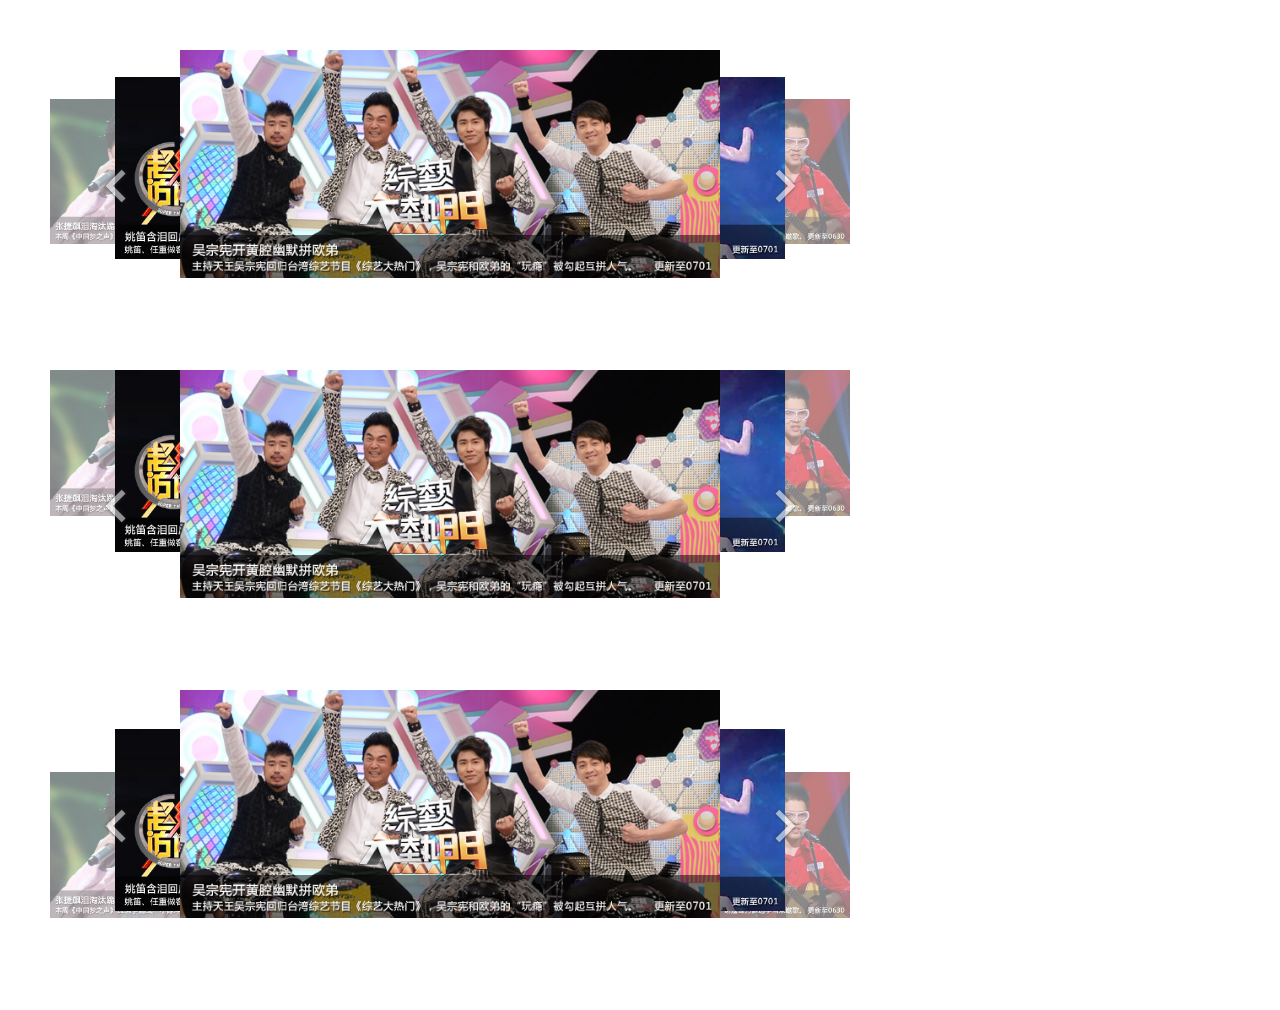
<file: Carousel-poster/index.html>
<!DOCTYPE html>
<html lang="zh-CN">
<head>
	<meta charset="UTF-8">
	<title>旋转木马</title>
	<link rel="stylesheet" href="css/main.css">
	<link rel="stylesheet" href="css/carousel.css">
	<script type="text/javascript" src="js/jquery-min.js"></script>
</head>
<body>
 <!-- 旋转木马结构： -->
  <div class="J_Poster poster-main" data-setting='{
                                                  "width" : 800,
                                                  "height" : 270,
                                                  "posterWidth" : 540,
                                                  "posterHeight" : 270,
                                                  "verticalAlign" : "middle",
                                                  "scale" : 0.8,
                                                  "speed" : 600,
                                                  "autoPlay" : true,
                                                  "delay" : 2000
                                                  }'>
    <div class="poster-btn poster-prev-btn"> </div>
  	<ul class="poster-list">
  		<li class="poster-item"><a href="#"><img src="img/1.jpg" width="100%"></a></li>
  		<li class="poster-item"><a href="#"><img src="img/2.jpg" width="100%"></a></li>
      <li class="poster-item"><a href="#"><img src="img/3.jpg" width="100%"></a></li>
      <li class="poster-item"><a href="#"><img src="img/4.jpg" width="100%"></a></li>
      <li class="poster-item"><a href="#"><img src="img/5.jpg" width="100%"></a></li>
  	</ul>
  	 <div class="poster-btn poster-next-btn"> </div>
  </div>

  <div class="J_Poster poster-main" data-setting='{
                                                  "width" : 800,
                                                  "height" : 270,
                                                  "posterWidth" : 540,
                                                  "posterHeight" : 270,
                                                  "verticalAlign" : "top",
                                                  "scale" : 0.8,
                                                  "speed" : 600,
                                                  "autoPlay" : true,
                                                  "delay" : 2000
                                                  }'>
    <div class="poster-btn poster-prev-btn"> </div>
    <ul class="poster-list">
      <li class="poster-item"><a href="#"><img src="img/1.jpg" width="100%"></a></li>
      <li class="poster-item"><a href="#"><img src="img/2.jpg" width="100%"></a></li>
      <li class="poster-item"><a href="#"><img src="img/3.jpg" width="100%"></a></li>
      <li class="poster-item"><a href="#"><img src="img/4.jpg" width="100%"></a></li>
      <li class="poster-item"><a href="#"><img src="img/5.jpg" width="100%"></a></li>
    </ul>
     <div class="poster-btn poster-next-btn"> </div>
  </div>

  <div class="J_Poster poster-main" data-setting='{
                                                  "width" : 800,
                                                  "height" : 270,
                                                  "posterWidth" : 540,
                                                  "posterHeight" : 270,
                                                  "verticalAlign" : "bottom",
                                                  "scale" : 0.8,
                                                  "speed" : 600,
                                                  "autoPlay" : true,
                                                  "delay" : 2000
                                                  }'>
    <div class="poster-btn poster-prev-btn"> </div>
    <ul class="poster-list">
      <li class="poster-item"><a href="#"><img src="img/1.jpg" width="100%"></a></li>
      <li class="poster-item"><a href="#"><img src="img/2.jpg" width="100%"></a></li>
      <li class="poster-item"><a href="#"><img src="img/3.jpg" width="100%"></a></li>
      <li class="poster-item"><a href="#"><img src="img/4.jpg" width="100%"></a></li>
      <li class="poster-item"><a href="#"><img src="img/5.jpg" width="100%"></a></li>
    </ul>
     <div class="poster-btn poster-next-btn"> </div>
  </div>

	<!-- 旋转木马jq -->
  <script>
    $(function() {
      //   var carousel = new Carousel($(".J_Poster").eq(0));
     
      //初始化所有的幻灯片
      Carousel.init($(".J_Poster"));
    });
  </script>

  <script src="js/carousel.js"></script>
</body>
</html>
</file>
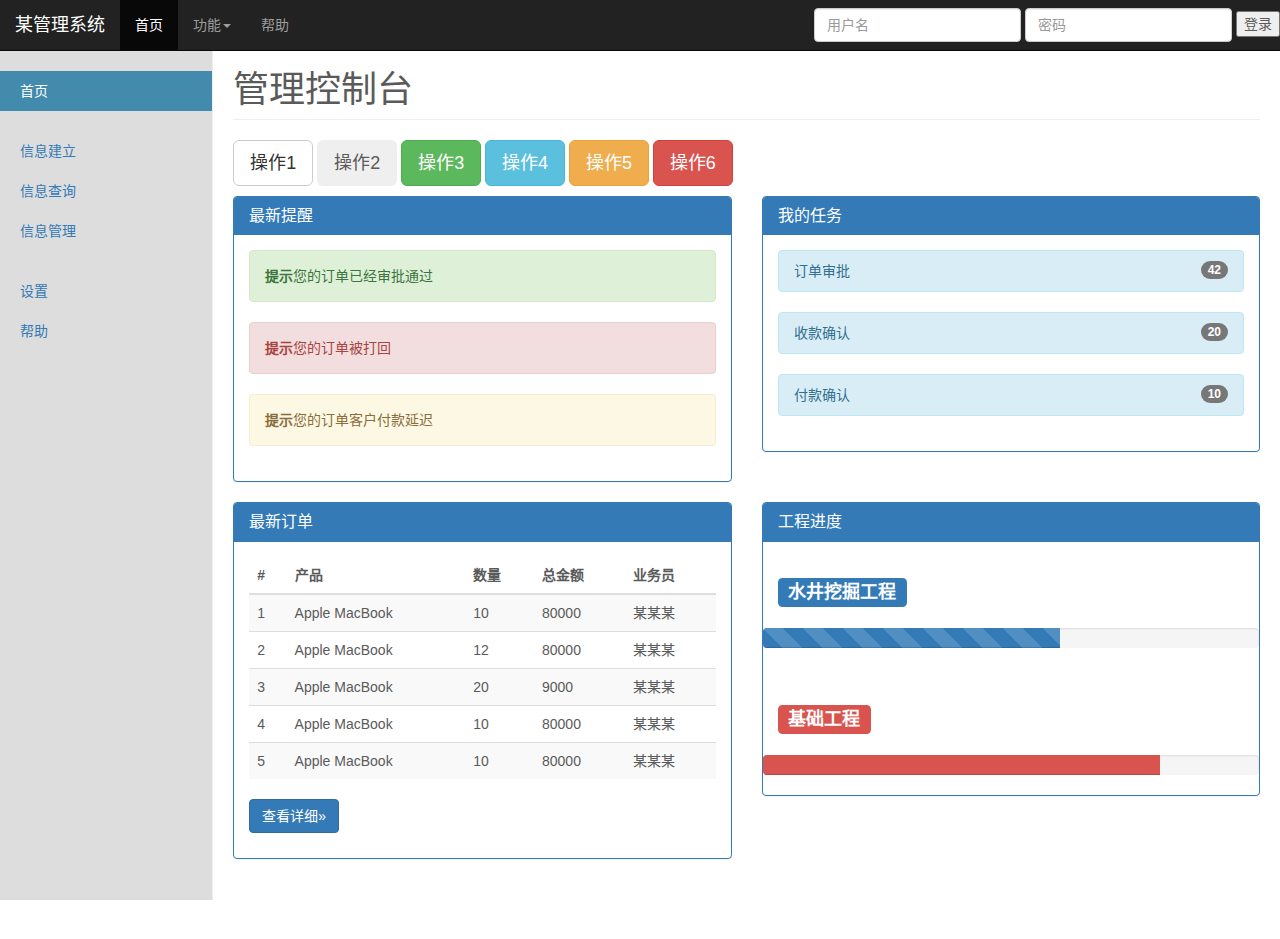
<file: Web-page-based-on-BootStrap/index.html>
<!DOCTYPE html>
<html lang="zh-cn">
<head>
<meta charset="utf-8">
<meta http-equiv="X-UA-Compatible" content="IE=edge">
<meta name="viewport" content="width=device-width, initial-scale=1">
<title>管理系统</title>
<link href="css/bootstrap.min.css" rel="stylesheet">
<link rel="stylesheet" href="css/style.css">
<!--[if lt IE 9]>
<script src="js/html5shiv.js"></script>
<script src="js/respond.min.js"></script>
<![endif]-->

</head>
<body>
<nav class="navbar navbar-default navbar-inverse navbar-fixed-top">
	<div class="container-fulid">
		<div class="navbar-header">
			<button type="button" class="navbar-toggle collapsed" data-toggle="collapse" data-target="#bs-example-navbar-collapse-1">
			    <span class="sr-only">Toggle navigation</span>
			    <span class="icon-bar"></span>
			    <span class="icon-bar"></span>
			    <span class="icon-bar"></span>
			</button>
			<a href="javascript:;" class="navbar-brand">某管理系统</a>
		</div>
		<div class="collapse navbar-collapse" id="bs-example-navbar-collapse-1">
			<ul class="nav navbar-nav">
				<li class="active"><a href="#">首页</a></li>
				<li class="dropdown">
				    <a href="#" class="dropdown-toggle" data-toggle="dropdown">功能<span class="caret"></span></a>
				    <ul class="dropdown-menu" role="menu">
				    	<li class="dropdown-header">业务功能</li>
					    	<li><a href="#">信息建立</a></li>
					    	<li><a href="#">信息查询</a></li>
					    	<li><a href="#">信息管理</a></li>
				    	<li class="divider"></li>
				    	<li class="dropdown-header">系统功能</li>
				    	<li><a href="#">设置</a></li>
				    </ul>

				</li>
				<li><a href="#">帮助</a></li>
			</ul>
			<form class="navbar-form navbar-right" role="search">
				<div class="form-group">
					<input type="text" class="form-control" placeholder="用户名">
					<input type="password" class="form-control" placeholder="密码">
				</div>
				<button type="submit" class="btn-btn-default">登录</button>
			</form>
		</div>
	</div>
</nav>
<!-- 自适应布局 -->
<div class="container-fluid">
	<div class="row">
		<!-- 左侧导航栏 -->
		<div class="col-sm-3 col-md-2 sidebar">
          <ul class="nav nav-sidebar">
          	<li class="active"><a href="#">首页</a></li>
          </ul>
          <ul class="nav nav-sidebar">
          	<li><a href="#">信息建立</a></li>
          	<li><a href="#">信息查询</a></li>
          	<li><a href="#">信息管理</a></li>
          </ul>
		  <ul class="nav nav-sidebar">
		  		<li><a href="#">设置</a></li>
		  		<li><a href="#">帮助</a></li>
		  </ul>
		</div>
		<!-- 右侧管理控制台 -->
		<div class="col-sm-9 col-sm-offset-3 col-md-10 col-md-offset-2 main">
			<h1 class="page-header">管理控制台</h1>
			<p>
				<button type="button" class="btn btn-lg btn-default">操作1</button>
				<button type="button" class="btn btn-lg btn-primaty">操作2</button>
				<button type="button" class="btn btn-lg btn-success">操作3</button>
				<button type="button" class="btn btn-lg btn-info">操作4</button>
				<button type="button" class="btn btn-lg btn-warning">操作5</button>
				<button type="button" class="btn btn-lg btn-danger">操作6</button>
			</p>
			<div class="row">
				<div class="col-md-6">
					<div class="panel panel-primary">
						<div class="panel-heading">
							<h3 class="panel-title">最新提醒</h3>
						</div>
						<div class="panel-body">
							<div class="alert alert-success" role="alert"><strong>提示</strong>您的订单已经审批通过
							</div>
							<div class="alert alert-danger" role="alert"><strong>提示</strong>您的订单被打回
							</div>
							<div class="alert alert-warning" role="alert"><strong>提示</strong>您的订单客户付款延迟
							</div>
						</div>
					</div>
				</div>

				<div class="col-md-6">
					<div class="panel panel-primary">
						<div class="panel-heading">
							<h3 class="panel-title">我的任务</h3>
						</div>
						<div class="panel-body">
							<ul class="nav nav-pills nav-stacked" role="tablist">
								<li role="presentation">
								    <a href="#" class="alert alert-info">
									    <span class="badge pull-right">42</span>
									    订单审批
								    </a>
								</li>
								<li class="prehentation">
								    <a href="" class="alert alert-info">
								        <span class="badge pull-right">20</span>收款确认
								    </a>
								</li>
								<li class="prehendation">
								    <a href="" class="alert alert-info">
								        <span class="badge pull-right">10</span>付款确认
								    </a>
								</li>
							</ul>
						</div>
					</div>
				</div>
			</div>
			<div class="row">
			    <div class="col-md-6">
			    	<div class="panel panel-primary">
			    		<div class="panel-heading">
			    			<h3 class="panel-title">最新订单</h3>
			    		</div>
			    		<div class="panel-body">
			    			<table class="table table-striped">
			    				<thead>
			    					<tr>
			    						<th>#</th>
			    						<th>产品</th>
			    						<th>数量</th>
			    						<th>总金额</th>
			    						<th>业务员</th>
			    					</tr>
			    				</thead>
			    				<tbody>
			    					<tr>
			    						<td>1</td>
			    						<td>Apple MacBook</td>
			    						<td>10</td>
			    						<td>80000</td>
			    						<td>某某某</td>
			    					</tr>
			    					<tr>
			    						<td>2</td>
			    						<td>Apple MacBook</td>
			    						<td>12</td>
			    						<td>80000</td>
			    						<td>某某某</td>
			    					</tr>
			    					<tr>
			    						<td>3</td>
			    						<td>Apple MacBook</td>
			    						<td>20</td>
			    						<td>9000</td>
			    						<td>某某某</td>
			    					</tr>
			    					<tr>
			    						<td>4</td>
			    						<td>Apple MacBook</td>
			    						<td>10</td>
			    						<td>80000</td>
			    						<td>某某某</td>
			    					</tr>
			    					<tr>
			    						<td>5</td>
			    						<td>Apple MacBook</td>
			    						<td>10</td>
			    						<td>80000</td>
			    						<td>某某某</td>
			    					</tr>
			    				</tbody>
			    			</table>
			    			<p><a href="#" class="btn btn-primary" role="button">查看详细&raquo</a></p>
			    		</div>
			    	</div>
			    </div>

			    <div class="col-md-6">
			    	<div class="panel panel-primary">
			    		<div class="panel-heading">
			    			<h3 class="panel-title">工程进度</h3>
			    		</div>
			    		<div class="panel-body">
			    			<h3><span class="label label-primary">水井挖掘工程</span></h3>
			    		</div>
			    		<div class="progress">
			    			<div class="progress-bar progress-bar-striped" role="progressbar" aria-valuenow="80" aria-valuemin="0" aria-valuemax="100" style="width:60%"><span class="sr-only">80% Complete</span>
			    			</div>
			    		</div>
			    		<div class="panel-body">
			    		    <h3><span class="label label-danger">基础工程</span></h3>
			    		</div>
			    		<div class="progress">
			    			<div class="progress-bar progress-bar-danger" role="progressbar" aria-valuenow="30" aria-valuemin="0" aria-valuemax="100" style="width:80%">
			    				<span class="sr-only">30% complete(danger)</span>
			    			</div>
			    		</div>
			    	</div>
			    </div>
				
			</div>
		</div>
	</div>
</div>

<script src="js/jquery-1.11.1.min.js"></script>
<script src="js/bootstrap.min.js"></script>
</body>
</html>
</file>
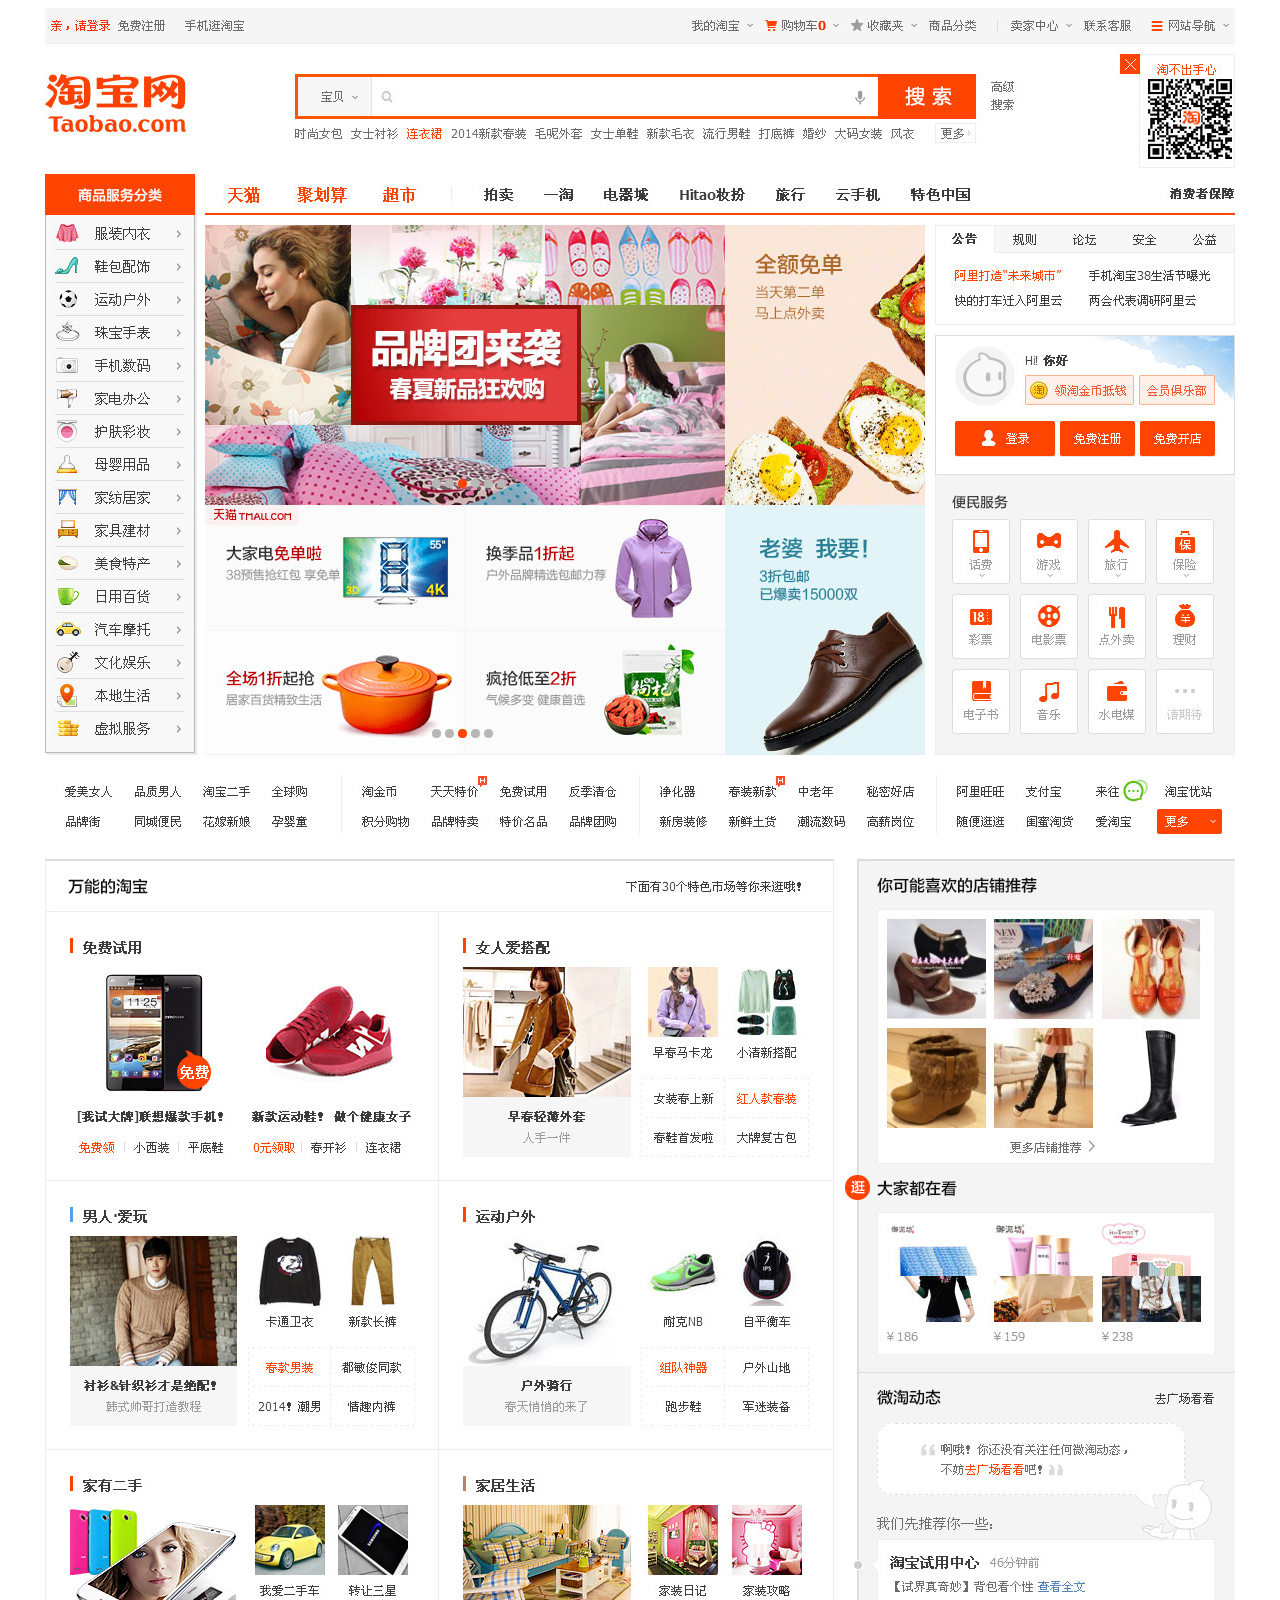
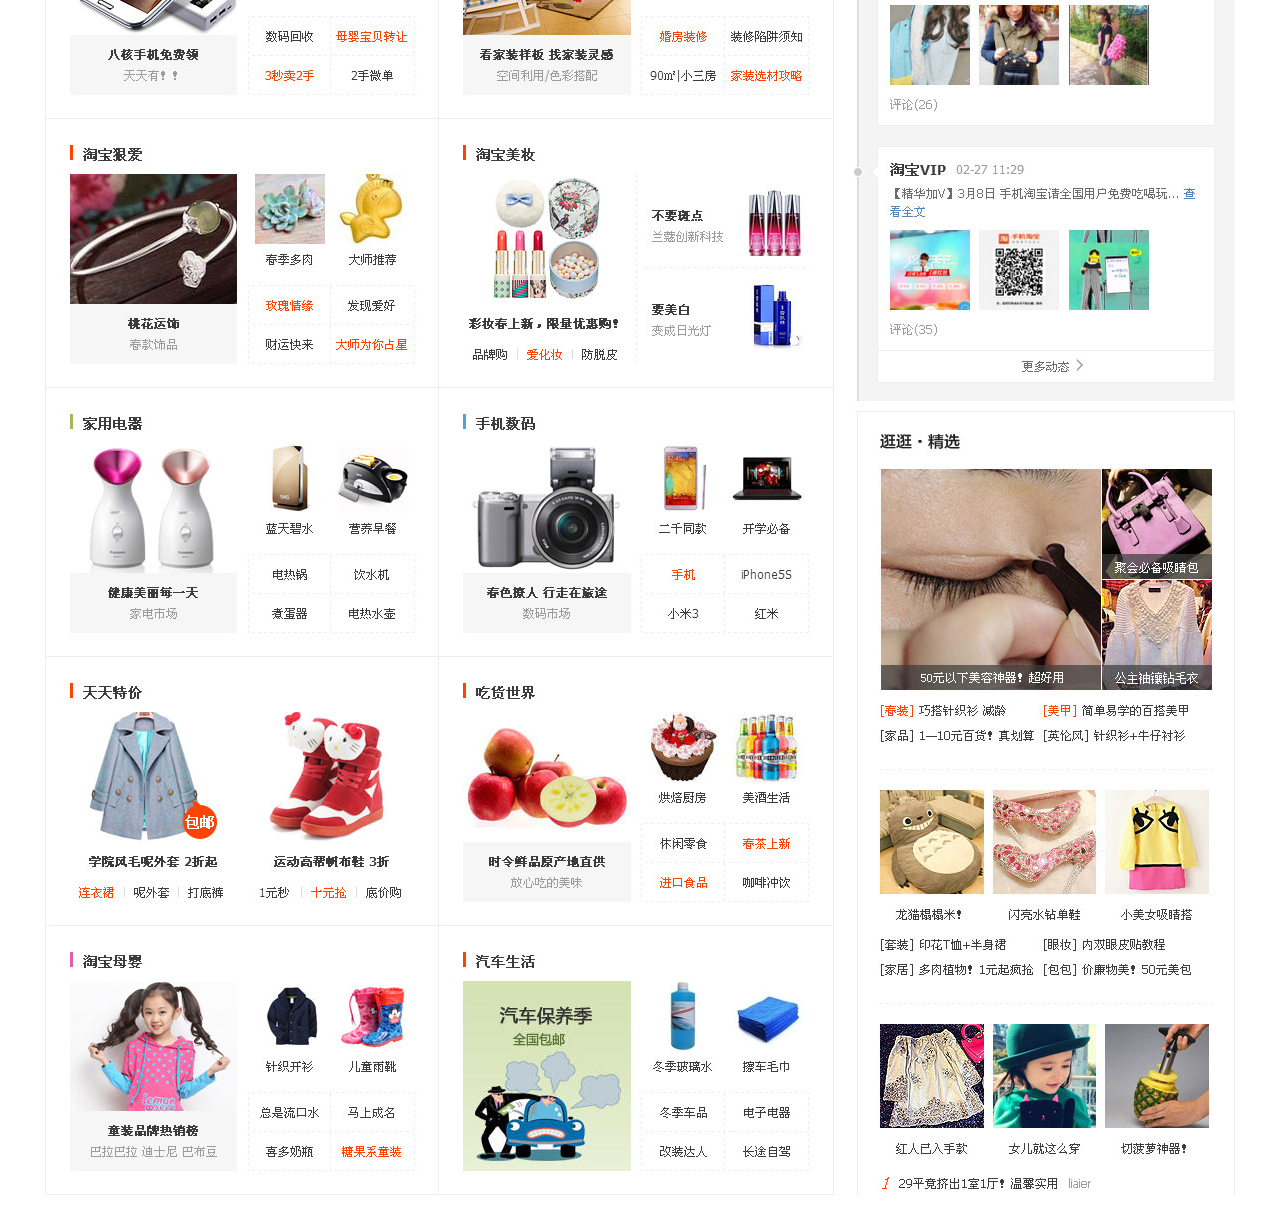
<file: backToTop/backToTop.html>
<!DOCTYPE html>
<html lang="en">
<head>
	<meta charset="UTF-8">
	<title>回到顶部Demo</title>
	<link rel="stylesheet" href="css/style.css">
</head>
<body>
	<div class="box">
		<img src="images/tb_bg.jpg" alt="页面背景" />
	</div>
	<a href="javascript:;" id="btn" title="返回顶部"></a>
	<script src="scripts/script.js"></script>
</body>
</html>
</file>
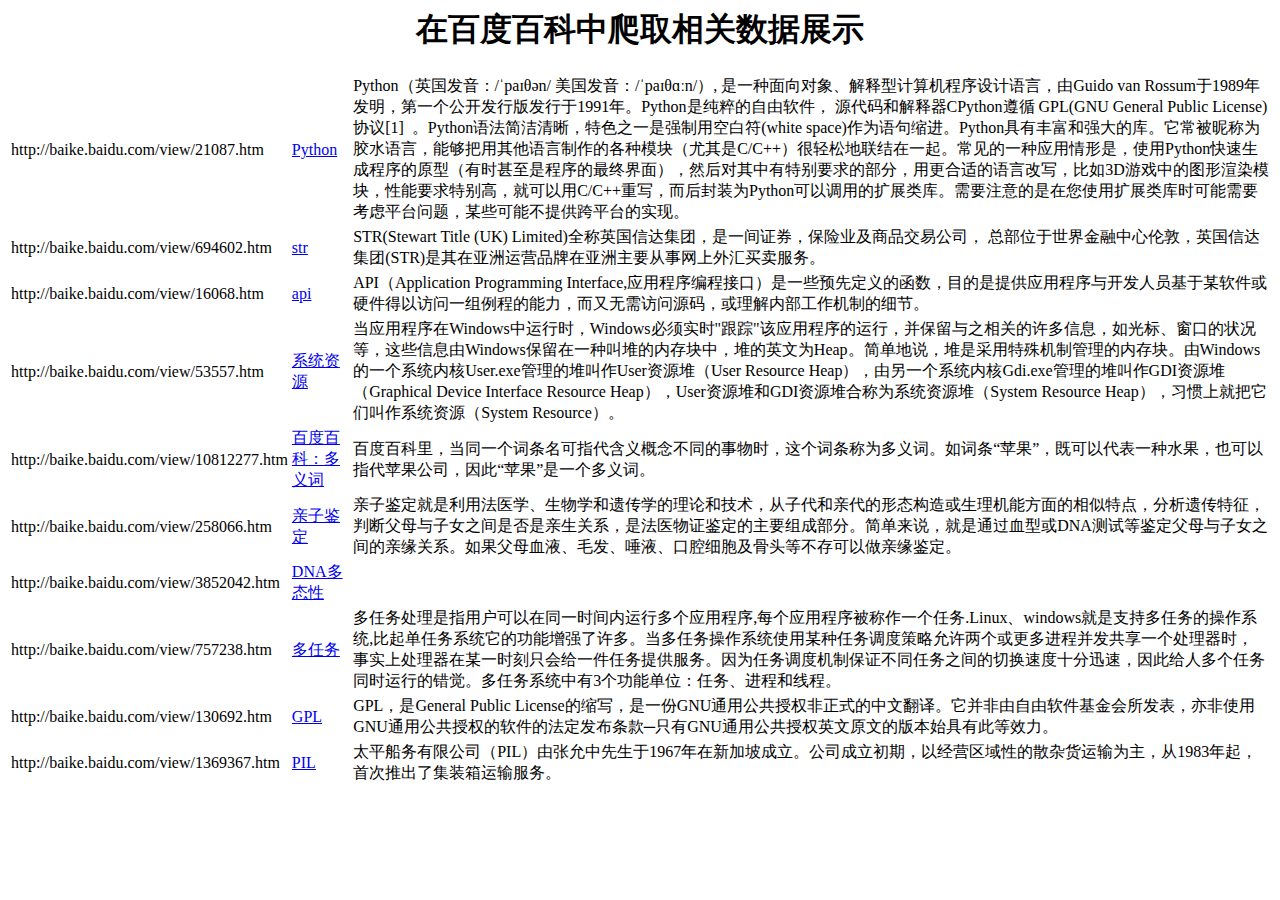
<file: python-baidubaike-spider/baike_spider_output.html>
<html><head><meta charset="utf-8"></meta><title>百度百科Python页面爬取相关数据</title></head><body><h1 style="text-align:center">在百度百科中爬取相关数据展示</h1><table><tr><td>http://baike.baidu.com/view/21087.htm</td><td><a href='http://baike.baidu.com/view/21087.htm'>Python</a></td><td>
Python（英国发音：/ˈpaɪθən/ 美国发音：/ˈpaɪθɑːn/）, 是一种面向对象、解释型计算机程序设计语言，由Guido van Rossum于1989年发明，第一个公开发行版发行于1991年。Python是纯粹的自由软件， 源代码和解释器CPython遵循 GPL(GNU General Public License)协议[1] 
。Python语法简洁清晰，特色之一是强制用空白符(white space)作为语句缩进。Python具有丰富和强大的库。它常被昵称为胶水语言，能够把用其他语言制作的各种模块（尤其是C/C++）很轻松地联结在一起。常见的一种应用情形是，使用Python快速生成程序的原型（有时甚至是程序的最终界面），然后对其中有特别要求的部分，用更合适的语言改写，比如3D游戏中的图形渲染模块，性能要求特别高，就可以用C/C++重写，而后封装为Python可以调用的扩展类库。需要注意的是在您使用扩展类库时可能需要考虑平台问题，某些可能不提供跨平台的实现。
</td></tr><tr><td>http://baike.baidu.com/view/694602.htm</td><td><a href='http://baike.baidu.com/view/694602.htm'>str</a></td><td>
STR(Stewart Title (UK) Limited)全称英国信达集团，是一间证券，保险业及商品交易公司， 总部位于世界金融中心伦敦，英国信达集团(STR)是其在亚洲运营品牌在亚洲主要从事网上外汇买卖服务。
</td></tr><tr><td>http://baike.baidu.com/view/16068.htm</td><td><a href='http://baike.baidu.com/view/16068.htm'>api</a></td><td>
API（Application Programming Interface,应用程序编程接口）是一些预先定义的函数，目的是提供应用程序与开发人员基于某软件或硬件得以访问一组例程的能力，而又无需访问源码，或理解内部工作机制的细节。
</td></tr><tr><td>http://baike.baidu.com/view/53557.htm</td><td><a href='http://baike.baidu.com/view/53557.htm'>系统资源</a></td><td>
当应用程序在Windows中运行时，Windows必须实时"跟踪"该应用程序的运行，并保留与之相关的许多信息，如光标、窗口的状况等，这些信息由Windows保留在一种叫堆的内存块中，堆的英文为Heap。简单地说，堆是采用特殊机制管理的内存块。由Windows的一个系统内核User.exe管理的堆叫作User资源堆（User Resource Heap），由另一个系统内核Gdi.exe管理的堆叫作GDI资源堆（Graphical Device Interface Resource Heap），User资源堆和GDI资源堆合称为系统资源堆（System Resource Heap），习惯上就把它们叫作系统资源（System Resource）。
</td></tr><tr><td>http://baike.baidu.com/view/10812277.htm</td><td><a href='http://baike.baidu.com/view/10812277.htm'>百度百科：多义词</a></td><td>
百度百科里，当同一个词条名可指代含义概念不同的事物时，这个词条称为多义词。如词条“苹果”，既可以代表一种水果，也可以指代苹果公司，因此“苹果”是一个多义词。
</td></tr><tr><td>http://baike.baidu.com/view/258066.htm</td><td><a href='http://baike.baidu.com/view/258066.htm'>亲子鉴定</a></td><td>
亲子鉴定就是利用法医学、生物学和遗传学的理论和技术，从子代和亲代的形态构造或生理机能方面的相似特点，分析遗传特征，判断父母与子女之间是否是亲生关系，是法医物证鉴定的主要组成部分。简单来说，就是通过血型或DNA测试等鉴定父母与子女之间的亲缘关系。如果父母血液、毛发、唾液、口腔细胞及骨头等不存可以做亲缘鉴定。
</td></tr><tr><td>http://baike.baidu.com/view/3852042.htm</td><td><a href='http://baike.baidu.com/view/3852042.htm'>DNA多态性</a></td><td>
</td></tr><tr><td>http://baike.baidu.com/view/757238.htm</td><td><a href='http://baike.baidu.com/view/757238.htm'>多任务</a></td><td>
多任务处理是指用户可以在同一时间内运行多个应用程序,每个应用程序被称作一个任务.Linux、windows就是支持多任务的操作系统,比起单任务系统它的功能增强了许多。当多任务操作系统使用某种任务调度策略允许两个或更多进程并发共享一个处理器时，事实上处理器在某一时刻只会给一件任务提供服务。因为任务调度机制保证不同任务之间的切换速度十分迅速，因此给人多个任务同时运行的错觉。多任务系统中有3个功能单位：任务、进程和线程。
</td></tr><tr><td>http://baike.baidu.com/view/130692.htm</td><td><a href='http://baike.baidu.com/view/130692.htm'>GPL</a></td><td>
GPL，是General Public License的缩写，是一份GNU通用公共授权非正式的中文翻译。它并非由自由软件基金会所发表，亦非使用GNU通用公共授权的软件的法定发布条款─只有GNU通用公共授权英文原文的版本始具有此等效力。
</td></tr><tr><td>http://baike.baidu.com/view/1369367.htm</td><td><a href='http://baike.baidu.com/view/1369367.htm'>PIL</a></td><td>
太平船务有限公司（PIL）由张允中先生于1967年在新加坡成立。公司成立初期，以经营区域性的散杂货运输为主，从1983年起，首次推出了集装箱运输服务。
</td></tr></table></body></html>
</file>
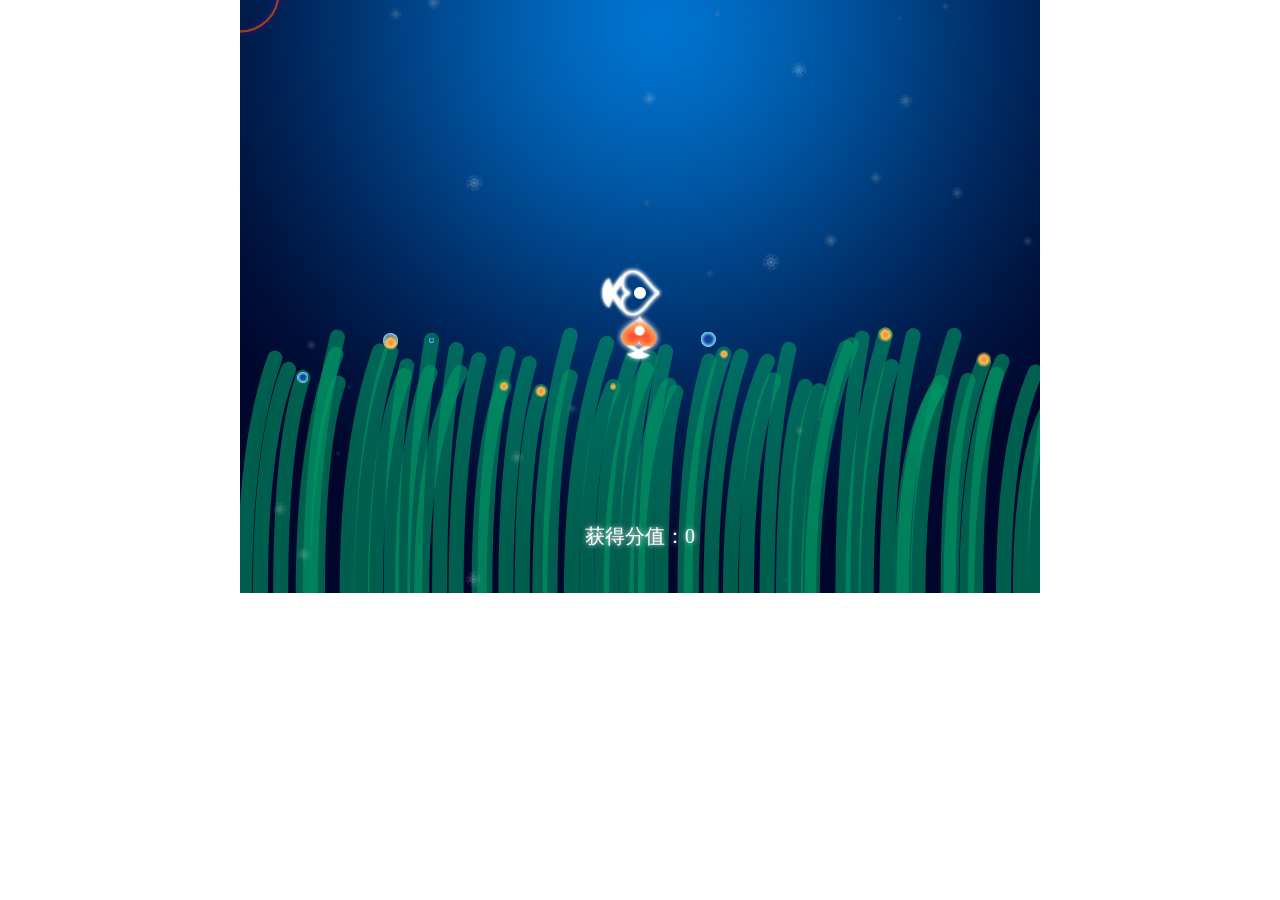
<file: tinyHeart/tinyHeart.html>
<!DOCTYPE html>
<html lang="zh-CH">
<head>
	<meta charset="UTF-8">
	<title>tinyHeart</title>
	<meta http-equiv="X-UA-compatibal" content="IE=Edge">
	<meta name="viewport" content="with=device-width, initial-scale=1">
	<link rel="stylesheet" href="styles/common.css" />
</head>
<body>
	<div class="all_bg">
		<div class="allcanvas">
			<canvas id="canvas1" width="800" height="600" >
				
			</canvas>
			<canvas id="canvas2" width="800" height="600" >
				
			</canvas>
		</div>
	</div>
	<script src="js/commonFunctions.js"></script>
	<script src="js/main.js"></script>
	<script src="js/background.js"></script>
	<script src="js/Sea-anemone.js"></script>
	<script src="js/fruit.js"></script>
	<script src="js/mom.js"></script>
	<script src="js/collision.js"></script>  <!-- 碰撞检测 -->
	<script src="js/baby.js"></script>
	<script src="js/data.js"></script>
	<script src="js/wave.js"></script>
	<script src="js/helo.js"></script>
	<script src="js/dust.js"></script>
</body>
</html>
</file>
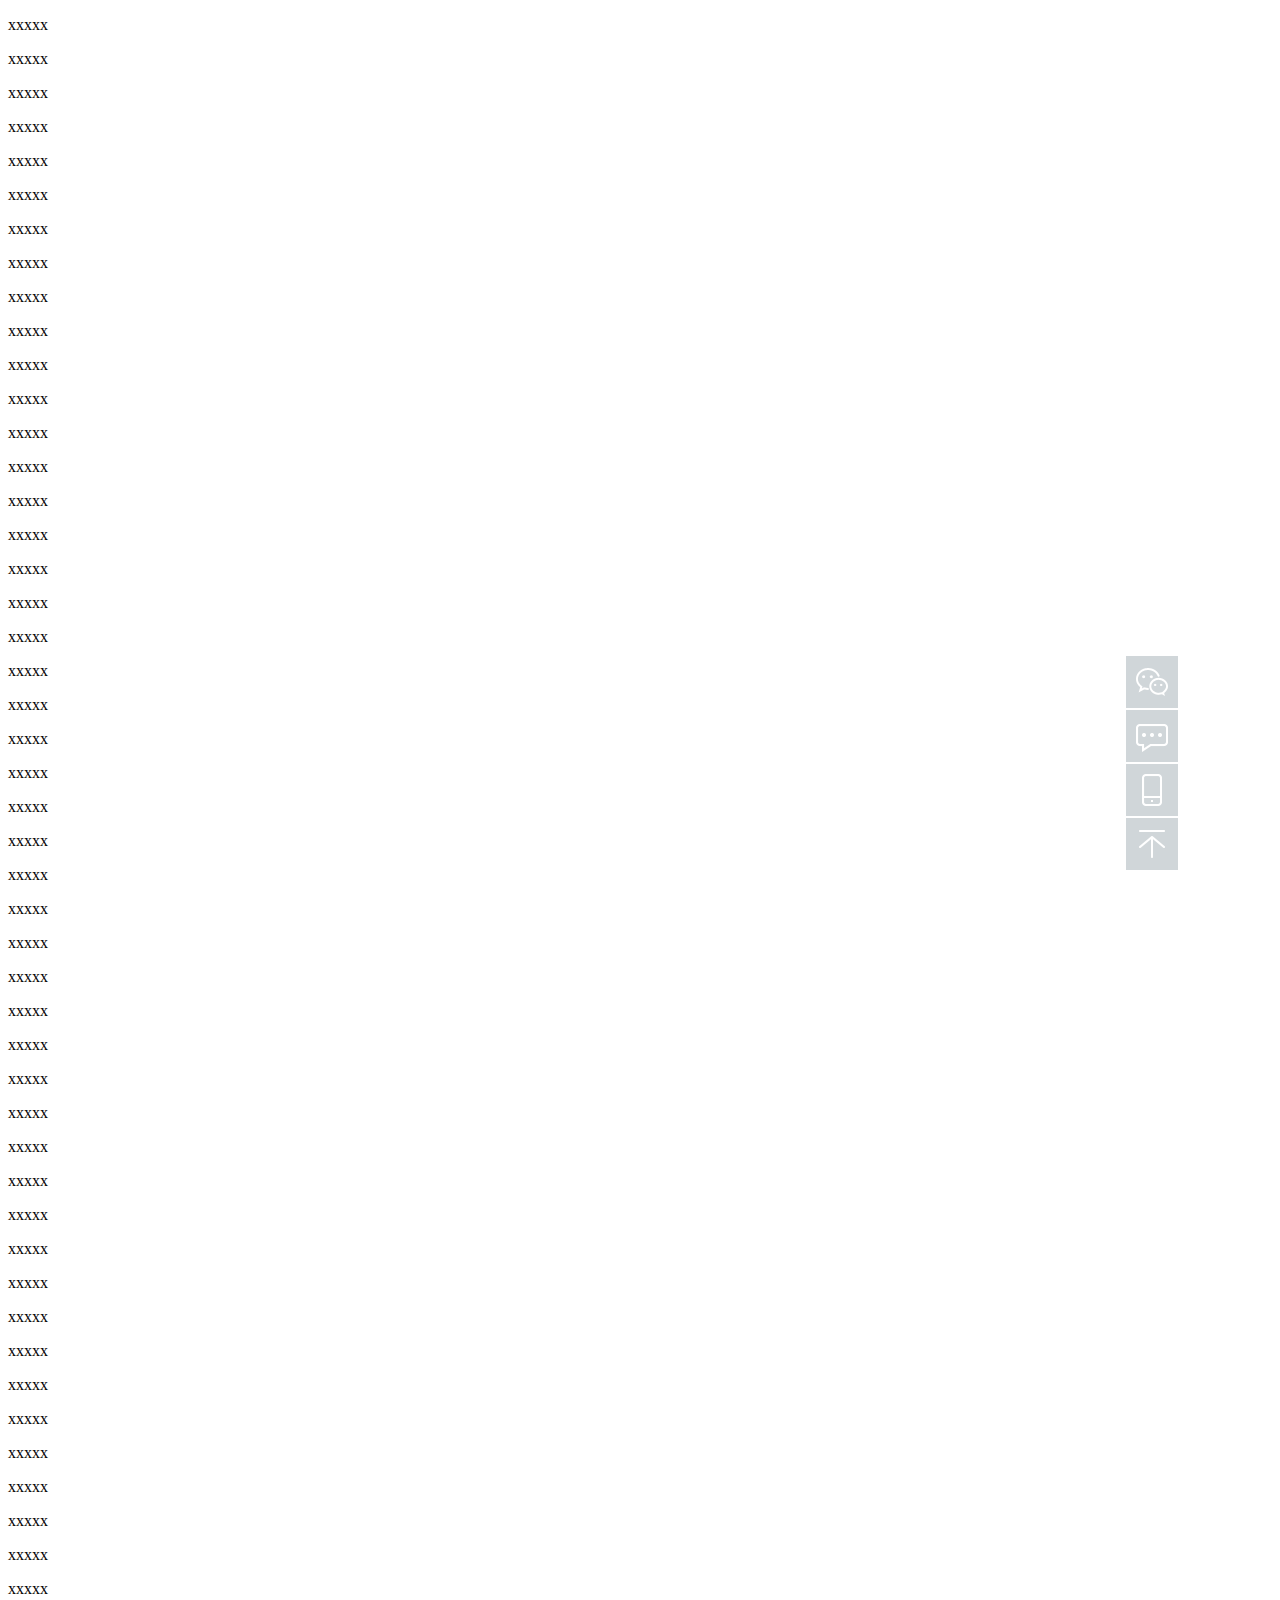
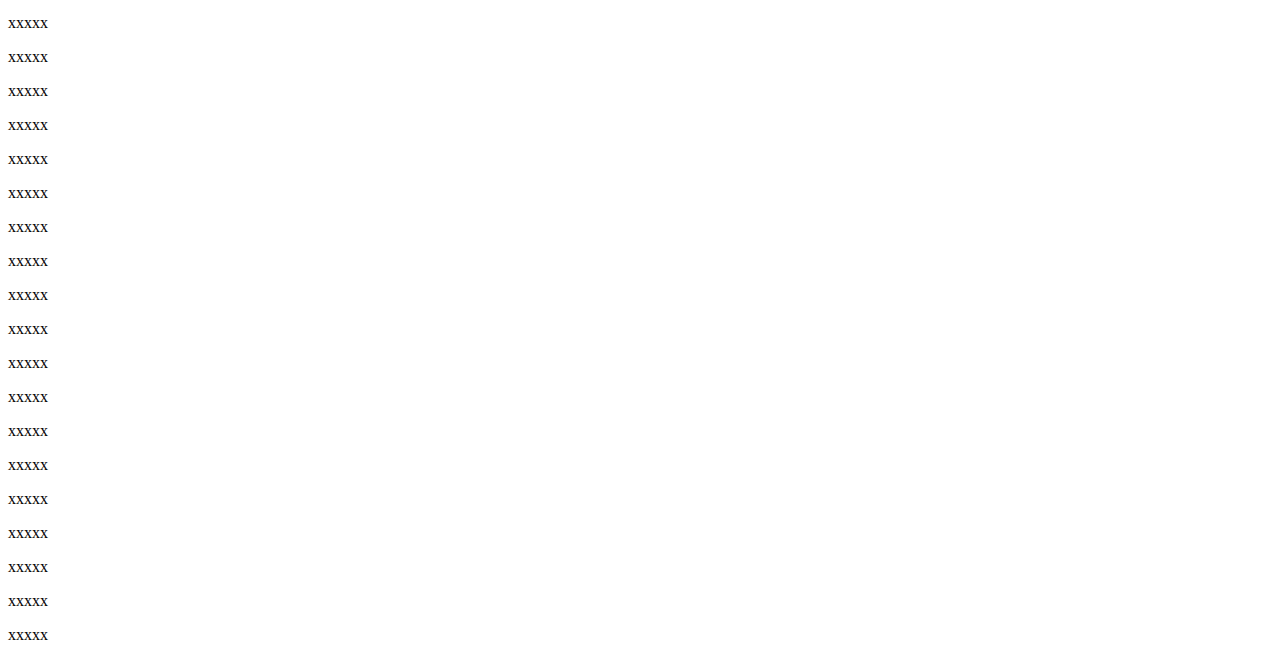
<file: sidebarTools/bgimageSidebar/sidebar.html>
<!DOCTYPE html>
<html lang="zh-CN">
<head>
	<meta charset="UTF-8">
	<title>sidebarTools</title>
	<link rel="stylesheet" href="css/sidebar.css">
</head>
<body>
	<p>xxxxx</p>
	<p>xxxxx</p>
	<p>xxxxx</p>
	<p>xxxxx</p>
	<p>xxxxx</p>
	<p>xxxxx</p>
	<p>xxxxx</p>
	<p>xxxxx</p>
	<p>xxxxx</p>
	<p>xxxxx</p>
	<p>xxxxx</p>
	<p>xxxxx</p>
	<p>xxxxx</p>
	<p>xxxxx</p>
	<p>xxxxx</p>
	<p>xxxxx</p>
	<p>xxxxx</p>
	<p>xxxxx</p>
	<p>xxxxx</p>
	<p>xxxxx</p>
	<p>xxxxx</p>
	<p>xxxxx</p>
	<p>xxxxx</p>
	<p>xxxxx</p>
	<p>xxxxx</p>
	<p>xxxxx</p>
	<p>xxxxx</p>
	<p>xxxxx</p>
	<p>xxxxx</p>
	<p>xxxxx</p>
	<p>xxxxx</p>
	<p>xxxxx</p>
	<p>xxxxx</p>
	<p>xxxxx</p>
	<p>xxxxx</p>
	<p>xxxxx</p>
	<p>xxxxx</p>
	<p>xxxxx</p>
	<p>xxxxx</p>
	<p>xxxxx</p>
	<p>xxxxx</p>
	<p>xxxxx</p>
	<p>xxxxx</p>
	<p>xxxxx</p>
	<p>xxxxx</p>
	<p>xxxxx</p>
	<p>xxxxx</p>
	<p>xxxxx</p>
	<p>xxxxx</p>
	<p>xxxxx</p>
	<p>xxxxx</p>
	<p>xxxxx</p>
	<p>xxxxx</p>
	<p>xxxxx</p>
	<p>xxxxx</p>
	<p>xxxxx</p>
	<p>xxxxx</p>
	<p>xxxxx</p>
	<p>xxxxx</p>
	<p>xxxxx</p>
	<p>xxxxx</p>
	<p>xxxxx</p>
	<p>xxxxx</p>
	<p>xxxxx</p>
	<p>xxxxx</p>
	<p>xxxxx</p>
	<div class="toolbar">
		<a href="javascript:;" class="toolbar-item toolbar-item-weixin">
			<span class="toolbar-layer"></span>
		</a>
		<a href="javascript:;" class="toolbar-item toolbar-item-feedback"></a>
		<a href="javascript:;" class="toolbar-item toolbar-item-app">
			<span class="toolbar-layer"></span>
		</a>
		<a id="backTop" href="javascript:;" class="toolbar-item toolbar-item-top"></a>
	</div>
	<script src="../scripts/require.js" data-main="../scripts/sidebarMain"></script>

</body>
</html>
</file>
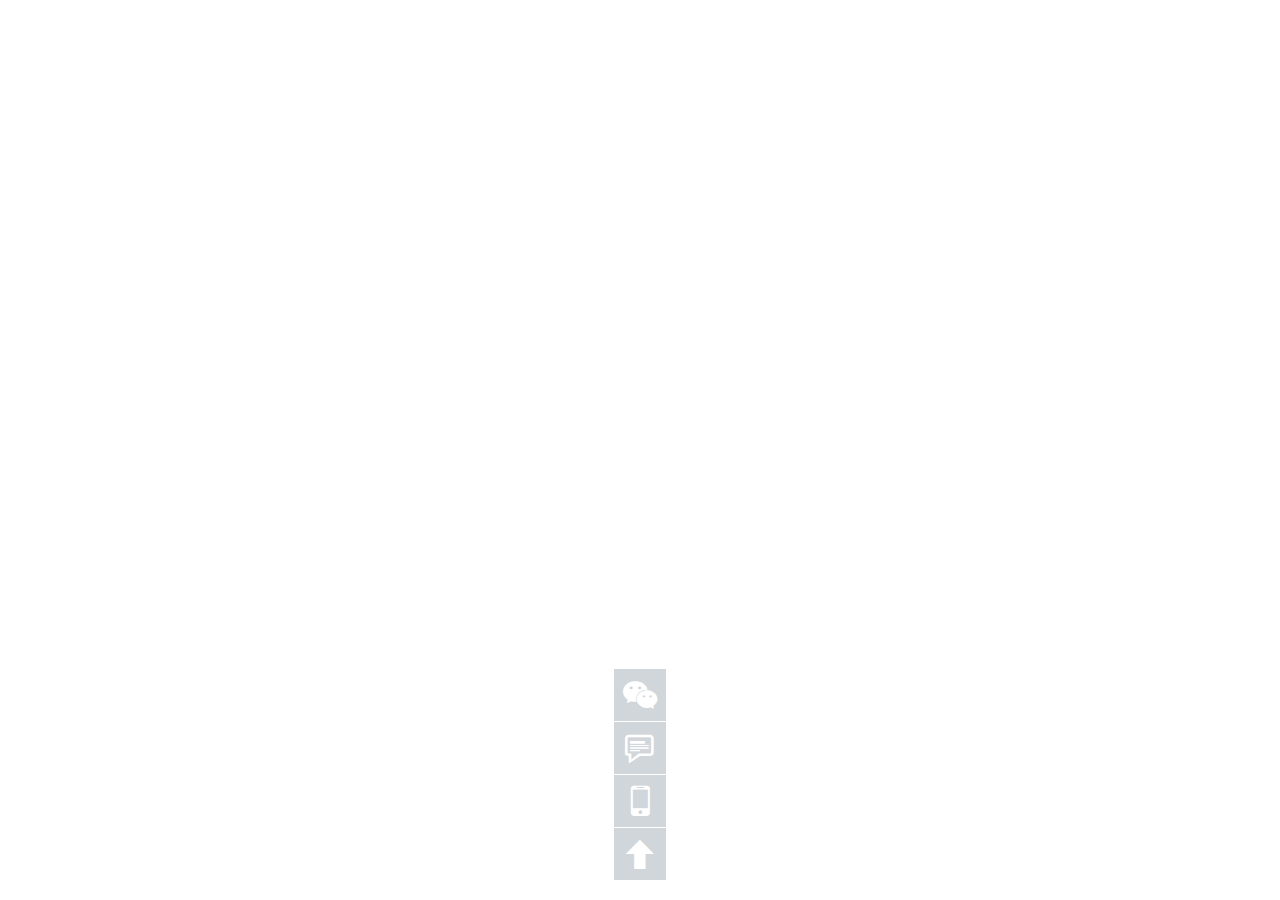
<file: sidebarTools/icon-Sidebar/icon-toolbar.html>
<!DOCTYPE html>
<html lang="zh-CN">
<head>
<meta charset="UTF-8">
<title>icon侧边栏</title>
<link rel="stylesheet" type="text/css" href="css/icon-toolbar.css" />

</head>
<body>
<div class="toolbar">
    <a href="#" class="toolbar-item">
	    <span class="toolbar-btn">
	    	<i class="toolbar-icon icon-wechat"></i>
	    	<span class="toolbar-text">公众<br />账号</span>
	    </span>
	    <span class="toolbar-layer toolbar-layer-weixin"></span>
    </a>
    <a href="#" class="toolbar-item">
	    <span class="toolbar-btn">
	    	<i class="toolbar-icon icon-comment"></i>
	    	<span class="toolbar-text">意见<br />反馈</span>
	    </span>
    </a>
    <a href="#" class="toolbar-item">
	    <span class="toolbar-btn">
	    	<i class="toolbar-icon icon-mobile"></i>
	    	<span class="toolbar-text">APP<br />下载</span>
	    </span>
	    <span class="toolbar-layer toolbar-layer-app"></span>
    </a>
    <a href="#" class="toolbar-item">
	    <span class="toolbar-btn">
	    	<i class="toolbar-icon icon-arrow-up"></i>
	    	<span class="toolbar-text">返回<br />顶部</span>
	    </span>
    </a>
</div>


</body>
</html>
</file>
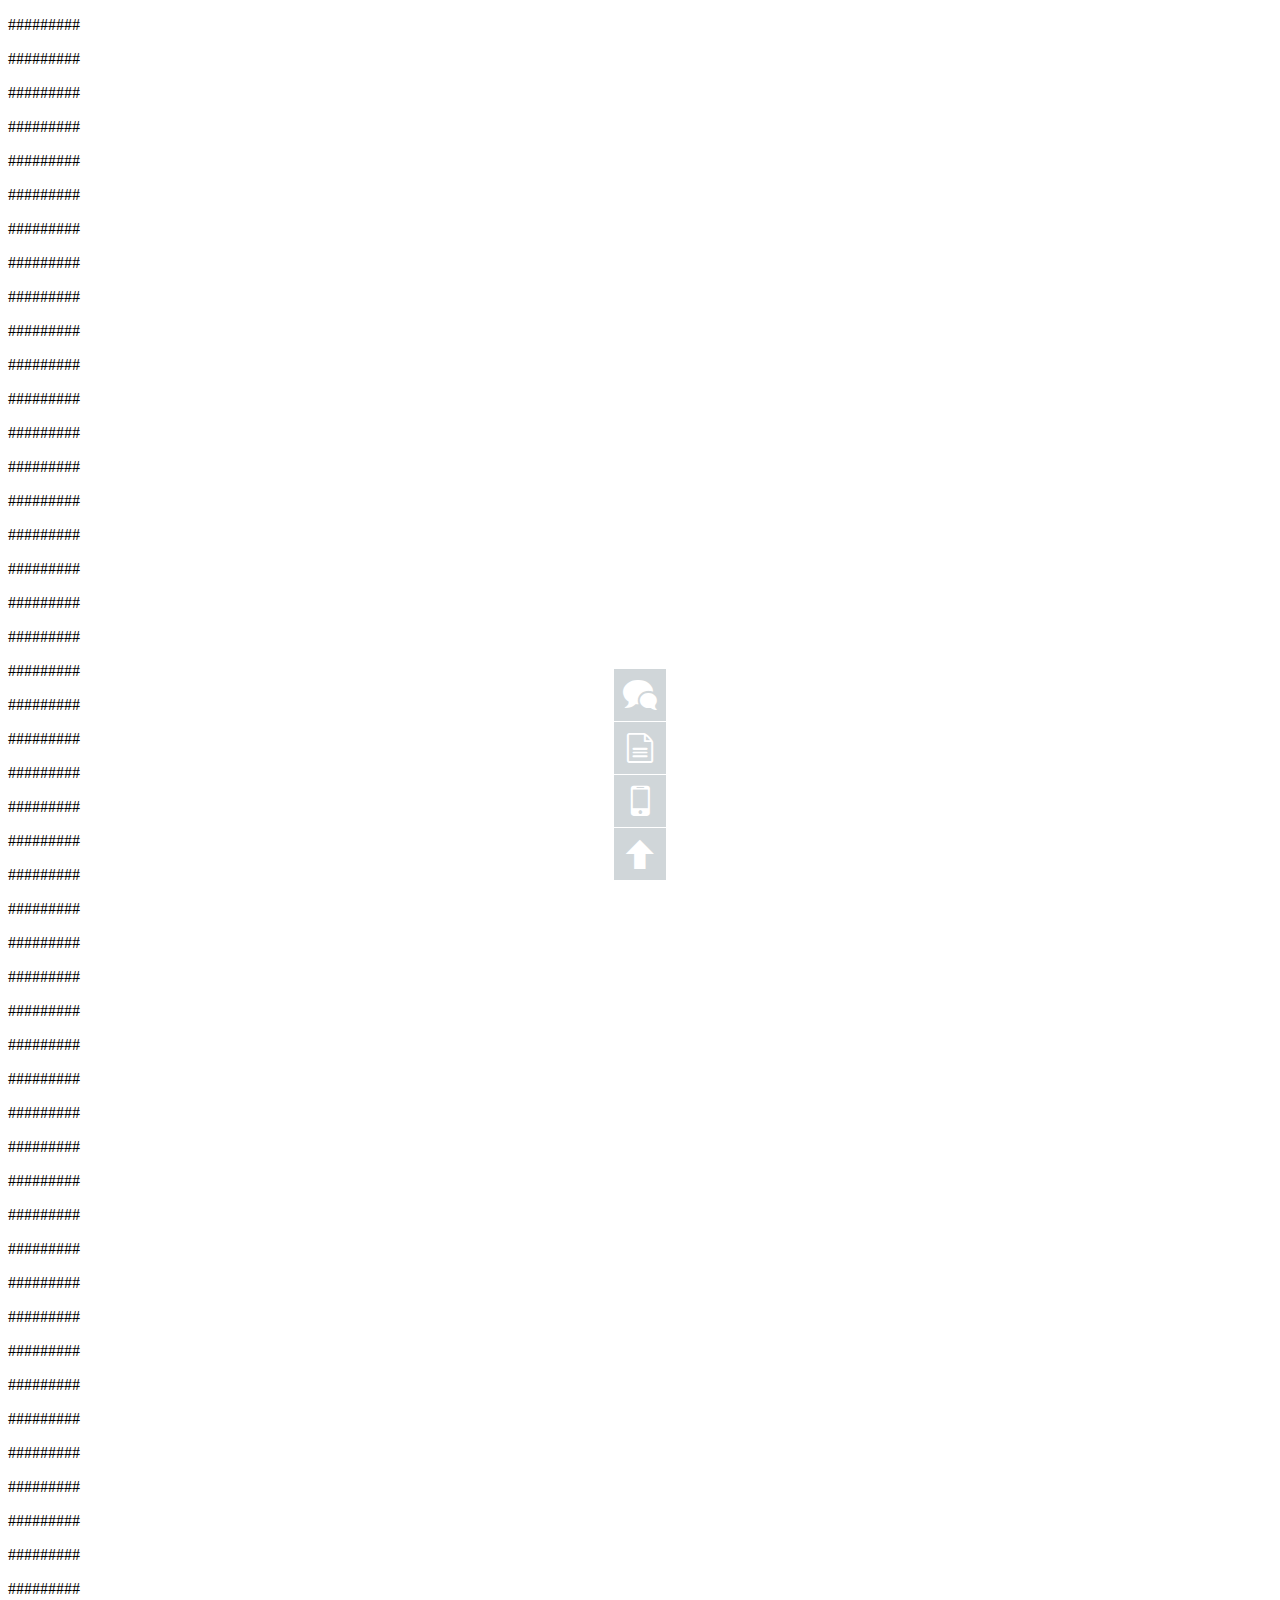
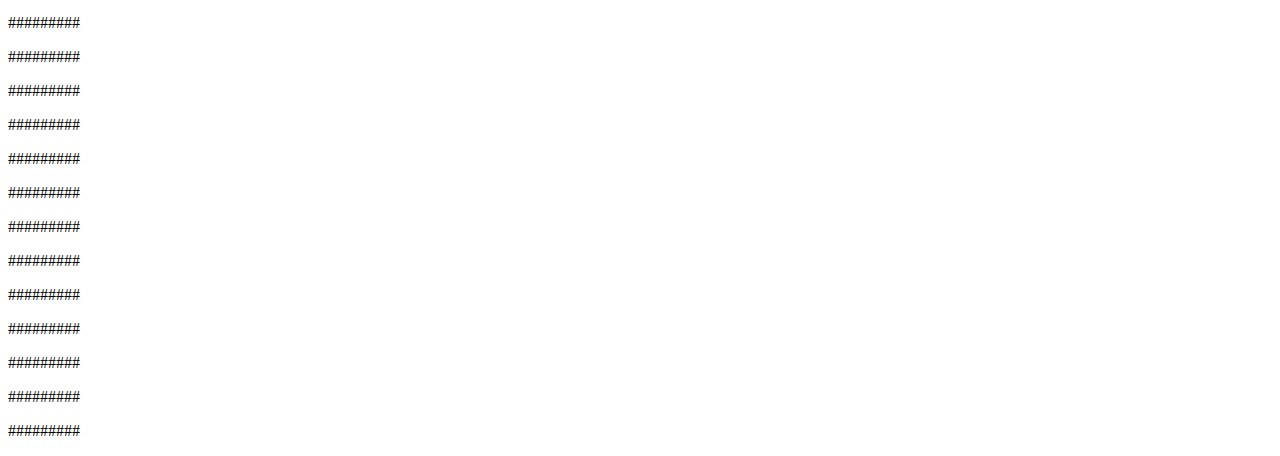
<file: sidebarTools/pseudoClass-Sidebar/pseudoClass-sidebar.html>
<!DOCTYPE html>
<html lang="zh-CN">
<head>
	<meta charset="UTF-8">
	<title>pseudoClassSidebar</title>
	<link rel="stylesheet" href="css/style.css" />
	<link rel="stylesheet" href="css/pseudoClass-sidebar.css" />
</head>
<body>
	<div class="toolbar">
		<a href="javascript:;" class="toolbar-item toolbar-item-weixin">
			<span class="toolbar-btn">
				
			</span>
		</a>
		<a href="javascript:;" class="toolbar-item toolbar-item-feedback">
			<span class="toolbar-btn">
				
			</span>
		</a>
		<a href="javascript:;" class="toolbar-item toolbar-item-app">
			<span class="toolbar-btn">
				
			</span>
		</a>
		<a href="javascript:;" id="backTop" class="toolbar-item toolbar-item-top">
			<span class="toolbar-btn">
				
			</span>
		</a>
	</div>
	<p>#########</p>
	<p>#########</p>
	<p>#########</p>
	<p>#########</p>
	<p>#########</p>
	<p>#########</p>
	<p>#########</p>
	<p>#########</p>
	<p>#########</p>
	<p>#########</p>
	<p>#########</p>
	<p>#########</p>
	<p>#########</p>
	<p>#########</p>
	<p>#########</p>
	<p>#########</p>
	<p>#########</p>
	<p>#########</p>
	<p>#########</p>
	<p>#########</p>
	<p>#########</p>
	<p>#########</p>
	<p>#########</p>
	<p>#########</p>
	<p>#########</p>
	<p>#########</p>
	<p>#########</p>
	<p>#########</p>
	<p>#########</p>
	<p>#########</p>
	<p>#########</p>
	<p>#########</p>
	<p>#########</p>
	<p>#########</p>
	<p>#########</p>
	<p>#########</p>
	<p>#########</p>
	<p>#########</p>
	<p>#########</p>
	<p>#########</p>
	<p>#########</p>
	<p>#########</p>
	<p>#########</p>
	<p>#########</p>
	<p>#########</p>
	<p>#########</p>
	<p>#########</p>
	<p>#########</p>
	<p>#########</p>
	<p>#########</p>
	<p>#########</p>
	<p>#########</p>
	<p>#########</p>
	<p>#########</p>
	<p>#########</p>
	<p>#########</p>
	<p>#########</p>
	<p>#########</p>
	<p>#########</p>
	<p>#########</p>
	<script src="../scripts/require.js" data-main="../scripts/sidebarMain"></script>
	
</body>
</html>
</file>
<file: Carousel-poster/css/main.css>
/*重置*/
body,div,dl,dt,dd,ul,ol,li,h1,h2,h3,h4,h5,h6,pre,form,fieldset,input,textarea,p,blockquote,th,td{margin:0;padding:0;}
table{border-collapse:collapse;border-spacing:0;}
fieldset,img{border:0;}
address,caption,cite,code,dfn,em,strong,th,var{font-style:normal;font-weight:normal;}
ol,ul{list-style:none;}
caption,th{text-align:left;}
h1,h2,h3,h4,h5,h6{font-size:100%;font-weight:normal;}
q:before,q:after{content: ;}
abbr,acronym{border:0;}
body{color:#666; background-color:#fff;font: 12px/1.5 '微软雅黑',tahoma,arial,'Hiragino Sans GB',宋体,sans-serif;}
.clearfix:after {visibility:hidden;display:block;font-size:0;content:" ";clear:both;height:0;}
.clearfix {zoom:1;}
</file>
<file: Carousel-poster/css/carousel.css>
.poster-main {
    width: 800px;
    height: 200px;
    position: relative;
    margin: 50px 50px;
    /*background-color: red;*/
}
.poster-main .poster-list {
	width: 800px;
	height: 270px;
}
.poster-main .poster-list .poster-item{
	position: absolute;
	left: 0;
	top: 0
}
/*清除底部的5像素偏差 */
.poster-main a,.poster-main img {
	display: block;
}
.poster-main .poster-btn {
    width: 100px;
    height: 270px;
    position: absolute;
    top: 0;
    z-index: 10;
    cursor: pointer;
    opacity: 0.8;
    filter: alpha(opacity=80);
}
.poster-main .poster-prev-btn {
	left: 0;
    background:  url(../img/btn_l.png) no-repeat center center;
}
.poster-main .poster-next-btn {
	right: 0;
    background:  url(../img/btn_r.png) no-repeat center center;
}
</file>
<file: Web-page-based-on-BootStrap/css/style.css>
body {
	padding-top: 50px;
	padding-bottom: 40px;
	color: #5a5a5a;
}
.sidebar {
	position: fixed;
	top: 51px;
	bottom:0;
	left:0;
	z-index: 1000;
	display: block;
	padding: 20px;
	overflow-x: hidden;
	overflow-y: auto;
	background-color: #ddd;
	border-right: 1px solid #eee;
}
.nav-sidebar {
    margin-right: -21px;
    margin-bottom: 20px;
    margin-left: -20px;
}
.nav-sidebar > li > a {
	padding-right: 20px;
	padding-left: 20px;
}
.nav-sidebar > .active > a,
.nav-sidebar > .active > a:hover,
.nav-sidebar > .active > a:focus {
    color: #fff;
    background-color: #428bac;
}
.main {
	padding: 20px;
}
.main .page-header {
	margin-top: 0;

}
</file>
<file: backToTop/css/style.css>
.box {
	width: 1190px;
	margin: 0 auto;
}
#btn {
	width: 40px;
	height: 40px;
	position: fixed;
	left: 92%;
	bottom: 30px;
	/*display: none;*/
	background: url(../images/top_bg.png) no-repeat left top;
}
#btn:hover {
	background: url(../images/top_bg.png) no-repeat left -40px;
}
</file>
<file: tinyHeart/styles/common.css>
body {
  padding-top: 10px;
}

.all_bg {
  width: 800px;
  height: 575px;
  margin: 0 auto;
}

.allcanvas {
  position: relative;
  width: 800px;
  height: 575px;
  margin: 0 auto;
}

#canvas1, #canvas2 {
  position: absolute;
  bottom: 0;
  left: 0;
}

#canvas1 {
  z-index: 1;
}

#canvas2 {
  z-index: 0;
}

/*# sourceMappingURL=common.css.map */
</file>
<file: sidebarTools/bgimageSidebar/css/sidebar.css>
.toolbar {
  position: fixed;
  left: 90%;
  bottom: 30px;
  margin-left: -26px;
}

.toolbar-item {
  position: relative;
  width: 52px;
  height: 52px;
  display: block;
  margin-top: 2px;
  -webkit-transition: background-position 0.5s;
  -ms-transition: background-position 0.5s;
  -o-transition: background-position 0.5s;
  -moz-transition: background-position 0.5s;
  transition: background-position 0.5s;
}

.toolbar-item, .toolbar-layer {
  background: url(../img/toolbar.png) no-repeat;
}

.toolbar-item-weixin {
  background-position: 0 -798px;
}
.toolbar-item-weixin:hover {
  background-position: 0 -860px;
}
.toolbar-item-weixin:hover .toolbar-layer {
  height: 202px;
  background-position: 0 10;
  opacity: 1;
  filter: alpha(opacity=100);
  -webkit-transform-scale: 1;
  -o-transform-scale: 1;
  -moz-transform-scale: 1;
  -ms-transform-scale: 1;
  transform-scale: 1;
}

.toolbar-item-feedback {
  background-position: 0 -426px;
}
.toolbar-item-feedback:hover {
  background-position: 0 -488px;
}

.toolbar-item-app {
  background-position: 0 -550px;
}
.toolbar-item-app:hover {
  background-position: 0 -612px;
}
.toolbar-item-app:hover .toolbar-layer {
  height: 180px;
  background-position: 0 -232px;
  opacity: 1;
  filter: alpha(opacity=100);
  -webkit-transform-scale: 1;
  -o-transform-scale: 1;
  -moz-transform-scale: 1;
  -ms-transform-scale: 1;
  transform-scale: 1;
}

.toolbar-item-top {
  background-position: 0 -674px;
}
.toolbar-item-top:hover {
  background-position: 0 -736px;
}

.toolbar-layer {
  position: absolute;
  right: 47px;
  bottom: -10px;
  width: 172px;
  opacity: 0;
  filter: alpha(opacity=0);
  -webkit-transform-origin: 90% 90%;
  -ms-transform-origin: 90% 90%;
  -o-transform-origin: 90% 90%;
  -moz-transform-origin: 90% 90%;
  transform-origin: 90% 90%;
  -webkit-transform-scale: 0.01;
  -o-transform-scale: 0.01;
  -moz-transform-scale: 0.01;
  -ms-transform-scale: 0.01;
  transform-scale: 0.01;
  -webkit-transition: all 0.1s;
  -ms-transition: all 0.1s;
  -o-transition: all 0.1s;
  -moz-transition: all 0.1s;
  transition: all 0.1s;
}

/*# sourceMappingURL=sidebar.css.map */
</file>
<file: sidebarTools/icon-Sidebar/css/icon-toolbar.css>
@font-face {
  font-family: 'icomoon';
  src: url("fonts/icomoon.eot?o3s42x");
  src: url("fonts/icomoon.eot?o3s42x#iefix") format("embedded-opentype"), url("fonts/icomoon.ttf?o3s42x") format("truetype"), url("fonts/icomoon.woff?o3s42x") format("woff"), url("fonts/icomoon.svg?o3s42x#icomoon") format("svg");
  font-weight: normal;
  font-style: normal;
}
[class^="icon-"], [class*=" icon-"] {
  font-family: 'icomoon';
  speak: none;
  font-style: normal;
  font-weight: normal;
  font-variant: normal;
  text-transform: none;
  line-height: 1;
  /* Better Font Rendering =========== */
  -webkit-font-smoothing: antialiased;
  -moz-osx-font-smoothing: grayscale;
}

.icon-wechat:before {
  content: "\e803";
}

.icon-comment:before {
  content: "\e804";
}

.icon-mobile:before {
  content: "\e800";
}

.icon-arrow-up:before {
  content: "\e802";
}

.toolbar-item, .toolbar-btn, .toolbar-icon, .toolbar-text {
  width: 52px;
  height: 52px;
}

.toolbar-icon, .toolbar-text {
  position: absolute;
  left: 0;
  -webkit-transition: top 0.5s;
  -ms-transition: top 0.5s;
  -moz-transition: top 0.5s;
  -o-transition: top 0.5s;
  transition: top 0.5s;
  color: #fff;
  text-align: center;
}

.toolbar {
  position: fixed;
  left: 50%;
  bottom: 20px;
  margin-left: -26px;
}

.toolbar-item {
  position: relative;
  display: block;
  margin-top: 1px;
}
.toolbar-item:hover .toolbar-icon {
  top: -52px;
}
.toolbar-item:hover .toolbar-text {
  top: 0;
}
.toolbar-item:hover .toolbar-layer {
  opacity: 1;
  filter: alpha(opacity=100);
  -webkit-transform-scale: 1;
  -ms-transform-scale: 1;
  -o-transform-scale: 1;
  -moz-transform-scale: 1;
  transform-scale: 1;
}

.toolbar-btn {
  position: absolute;
  left: 0;
  top: 0;
  overflow: hidden;
}

.toolbar-icon {
  top: 0;
  background-color: #d0d6d9;
  font-size: 30px;
  line-height: 52px;
}

.toolbar-text {
  top: 52px;
  background-color: #939393;
  padding-top: 10px;
  font-size: 14px;
  font-size: bold;
  line-height: 1.3;
}

.toolbar-layer {
  position: absolute;
  right: 46px;
  bottom: -10px;
  width: 172px;
  background-image: url(http://static.mukewang.com/static/img/common/elevator.png);
  background-repeat: no-repeat;
  -webkit-transform-origin: 95% 95%;
  -ms-transform-origin: 95% 95%;
  -o-transform-origin: 95% 95%;
  -moz-transform-origin: 95% 95%;
  transform-origin: 95% 95%;
  opacity: 0;
  filter: alpha(opacity=0);
  -webkit-transform-scale: 0.001;
  -ms-transform-scale: 0.001;
  -o-transform-scale: 0.001;
  -moz-transform-scale: 0.001;
  transform-scale: 0.001;
  -webkit-transition: all 0.5s;
  -ms-transition: all 0.5s;
  -moz-transition: all 0.5s;
  -o-transition: all 0.5s;
  transition: all 0.5s;
}

.toolbar-layer-weixin {
  height: 212px;
  background-position: 0 0;
}

.toolbar-layer-app {
  height: 194px;
  background-position: 0 -212px;
}

/*# sourceMappingURL=icon-toolbar.css.map */
</file>
<file: sidebarTools/pseudoClass-Sidebar/css/style.css>
@font-face {
	font-family: 'icomoon';
	src:url('fonts/icomoon.eot?uu87d7');
	src:url('fonts/icomoon.eot?uu87d7#iefix') format('embedded-opentype'),
		url('fonts/icomoon.ttf?uu87d7') format('truetype'),
		url('fonts/icomoon.woff?uu87d7') format('woff'),
		url('fonts/icomoon.svg?uu87d7#icomoon') format('svg');
	font-weight: normal;
	font-style: normal;
}

[class^="icon-"], [class*=" icon-"] {
	font-family: 'icomoon';
	speak: none;
	font-style: normal;
	font-weight: normal;
	font-variant: normal;
	text-transform: none;
	line-height: 1;

	/* Better Font Rendering =========== */
	-webkit-font-smoothing: antialiased;
	-moz-osx-font-smoothing: grayscale;
}

.icon-file-text2:before {
	content: "\e800";
}
.icon-mobile:before {
	content: "\e801";
}
.icon-bubbles:before {
	content: "\e802";
}
.icon-arrow-up:before {
	content: "\e803";
}
</file>
<file: sidebarTools/pseudoClass-Sidebar/css/pseudoClass-sidebar.css>
@charset "UTF-8";
.toolbar {
  position: fixed;
  left: 50%;
  bottom: 20px;
  margin-left: -26px;
}

.toolbar-item {
  position: relative;
  display: block;
  width: 52px;
  height: 52px;
  margin-top: 1px;
}
.toolbar-item:hover .toolbar-btn:before {
  top: -52px;
}
.toolbar-item:hover .toolbar-btn:after {
  top: 0;
}
.toolbar-item:hover:after {
  opacity: 1;
  filter: alpha(opacity=100);
  -webkit-transform-scale: 1;
  -ms-transform-scale: 1;
  -o-transform-scale: 1;
  -moz-transform-scale: 1;
  transform-scale: 1;
}
.toolbar-item:after {
  content: "";
  position: absolute;
  right: 46px;
  bottom: -10px;
  width: 172px;
  background-image: url(../img/toolbar_img.png);
  background-repeat: no-repeat;
  opacity: 0;
  filter: alpha(opacity=0);
  -webkit-transform-origin: 95% 95%;
  -ms-transform-origin: 95% 95%;
  -o-transform-origin: 95% 95%;
  -moz-transform-origin: 95% 95%;
  transform-origin: 95% 95%;
  -webkit-transform-scale: 0.001;
  -ms-transform-scale: 0.001;
  -o-transform-scale: 0.001;
  -moz-transform-scale: 0.001;
  transform-scale: 0.001;
  -webkit-transition: all 0.5s;
  -ms-transition: all 0.5s;
  -moz-transition: all 0.5s;
  -o-transition: all 0.5s;
  transition: all 0.5s;
}

.toolbar-item-weixin:after {
  content: "";
  height: 212px;
  background-position: 0 0;
}
.toolbar-item-weixin .toolbar-btn:before {
  content: "\e802";
}
.toolbar-item-weixin .toolbar-btn:after {
  content: "公众\A账号";
}

.toolbar-item-feedback .toolbar-btn:before {
  content: "\e800";
}
.toolbar-item-feedback .toolbar-btn:after {
  content: "意见\A反馈";
}

.toolbar-item-app:after {
  content: "";
  height: 194px;
  background-position: 0 -222px;
}
.toolbar-item-app .toolbar-btn:before {
  content: "\e801";
}
.toolbar-item-app .toolbar-btn:after {
  content: "APP\A下载";
}

.toolbar-item-top .toolbar-btn:before {
  content: "\e803";
}
.toolbar-item-top .toolbar-btn:after {
  content: "返回\A顶部";
}

.toolbar-btn {
  top: 0;
  overflow: hidden;
  font-family: 'icomoon';
  speak: none;
  font-style: normal;
  font-weight: normal;
  font-variant: normal;
  text-transform: none;
  line-height: 1;
  /* Better Font Rendering =========== */
  -webkit-font-smoothing: antialiased;
  -moz-osx-font-smoothing: grayscale;
}
.toolbar-btn, .toolbar-btn:before, .toolbar-btn:after {
  width: 52px;
  height: 52px;
  position: absolute;
  left: 0;
}
.toolbar-btn:before, .toolbar-btn:after {
  content: "";
  color: #fff;
  text-align: center;
  -webkit-transition: top 0.5s;
  -ms-transition: top 0.5s;
  -moz-transition: top 0.5s;
  -o-transition: top 0.5s;
  transition: top 0.5s;
}
.toolbar-btn:before {
  top: 0;
  background-color: #d0d6d9;
  font-size: 30px;
  line-height: 52px;
}
.toolbar-btn:after {
  top: 52px;
  background-color: #98a1a6;
  padding-top: 12px;
  font-size: 12px;
  line-height: 1.2;
  white-space: pre;
}

/*# sourceMappingURL=pseudoClass-sidebar.css.map */
</file>
